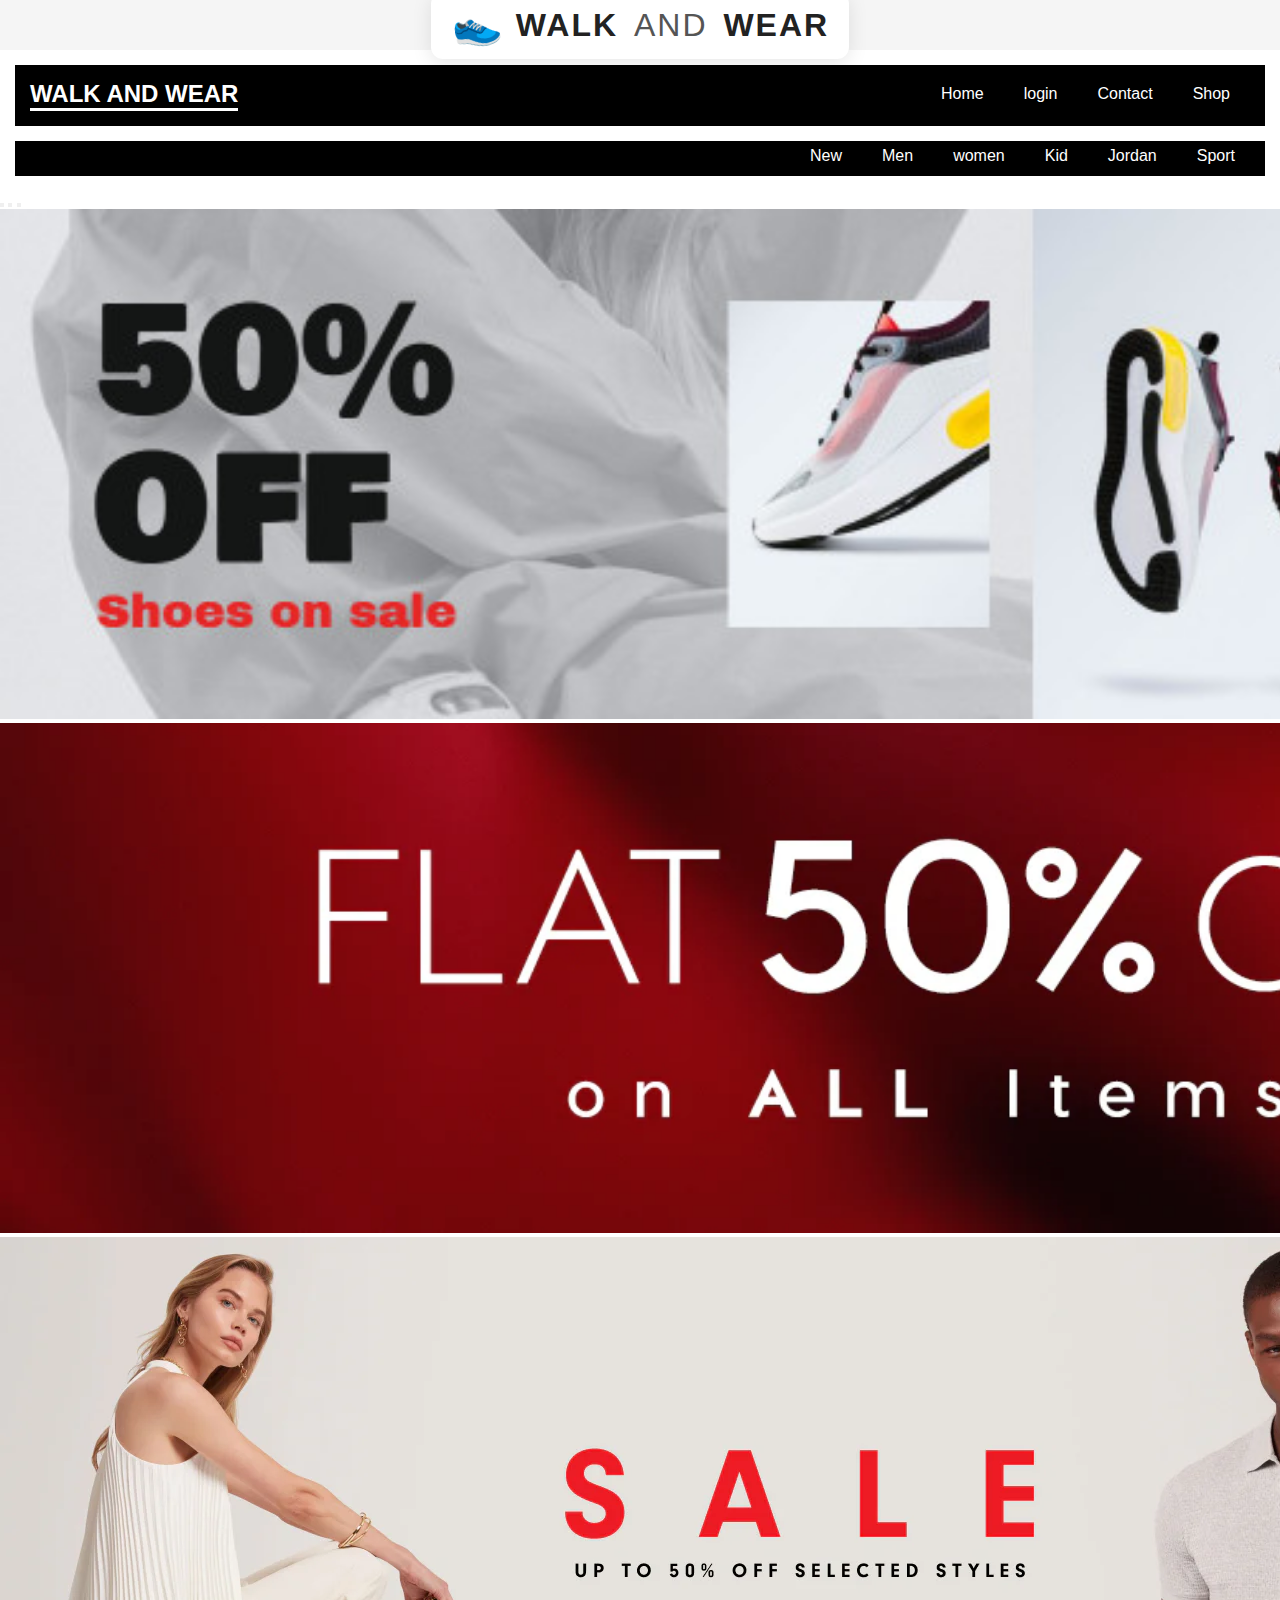
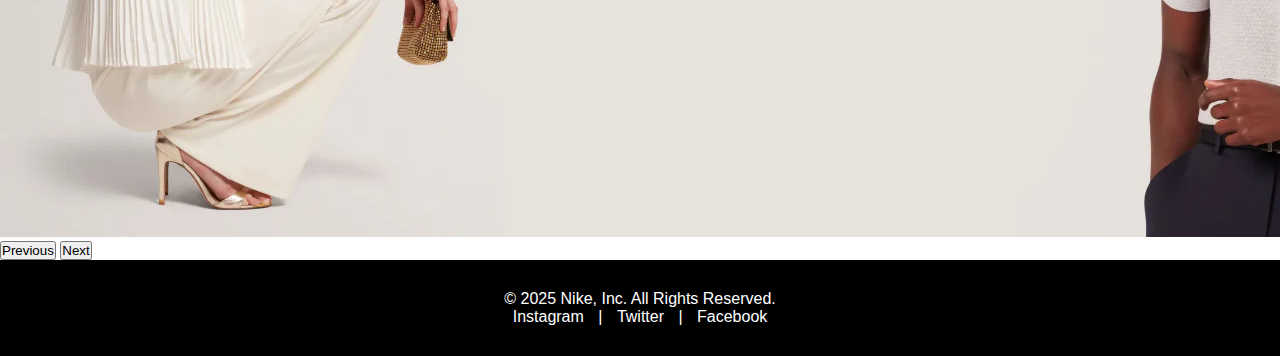
<file: index.html>
<!DOCTYPE html>
<html lang="en">

<head>
  <meta charset="UTF-8">
  <meta name="viewport" content="width=device-width, initial-scale=1.0">
  <title>Nike</title>
  <link rel="stylesheet" href="home.css">


  <link href="https://cdn.jsdelivr.net/npm/bootstrap@5.0.2/dist/css/bootstrap.min.css" rel="stylesheet"
        integrity="sha384-EVSTQN3/azprG1Anm3QDgpJLIm9Nao0Yz1ztcQTwFspd3yD65VohhpuuCOmLASjC" crossorigin="anonymous">

</head>

<body>

   <div class="sss">
    <div class="logo-container">
      <div class="logo-icon">👟</div>
      <div class="logo-text">WALK <span>AND</span> WEAR</div>
    </div>

  </div>





  <div class="header">
    <div class="maaz">
      <h2>WALK AND WEAR</h2>


    </div> 

     <div class="navbar">
      <ul>
        <li><a href="home.html">Home</a></li>
        <li><a href="login.html">login</a></li>
         <li><a href="">Contact</a></li> 
         <li><a href="shop.html">Shop</a></li>
      </ul>
    </div>
  </div>




  <div class="hello">
    <div class="mazz">


    </div>




    <div class="bar">
      <ul>
        <li><a href="new.html">New</a></li> 
        <li><a href="man.html">Men</a></li>
        <li><a href="women.html">women</a></li>
        <li><a href="kid.html">Kid</a></li> 
         <li><a href="jordan.html">Jordan</a></li>
                <li><a href="sport.html">Sport</a></li> 
      </ul>
    </div>
  </div>


  <!-- <div class="hero-section">
    <h1>"Fashion That Moves With You."</h1>



  </div>  -->





   <div id="carouselExampleIndicators" class="carousel slide" data-bs-ride="carousel">
        <div class="carousel-indicators">
            <button type="button" data-bs-target="#carouselExampleIndicators" data-bs-slide-to="0" class="active"
                aria-current="true" aria-label="Slide 1"></button>
            <button type="button" data-bs-target="#carouselExampleIndicators" data-bs-slide-to="1"
                aria-label="Slide 2"></button>
            <button type="button" data-bs-target="#carouselExampleIndicators" data-bs-slide-to="2"
                aria-label="Slide 3"></button>
        </div>
        <div class="carousel-inner">
            <div class="carousel-item active">
                <img src="uu.jpg" class="d-block w-100" height="510px" alt="...">
            </div>
            <div class="carousel-item">
                <img src="mm.webp" class="d-block w-100" height="510px" alt="...">
            </div>
            <div class="carousel-item">
                <img src="kk.webp" class="d-block w-100" alt="...">
            </div>
        </div>
        <button class="carousel-control-prev" type="button" data-bs-target="#carouselExampleIndicators"
            data-bs-slide="prev">
            <span class="carousel-control-prev-icon" aria-hidden="true"></span>
            <span class="visually-hidden">Previous</span>
        </button>
        <button class="carousel-control-next" type="button" data-bs-target="#carouselExampleIndicators"
            data-bs-slide="next">
            <span class="carousel-control-next-icon" aria-hidden="true"></span>
            <span class="visually-hidden">Next</span>
        </button>
    </div>







   <!-- <div class="card-section">

                <div class="card">
                    <div class="img">
                        <img src="11.jpeg"">

                    </div>
                           <div class="card-section">
                            <h3>Jordan</h3>
                            <p>$400.99</p>

                           </div>
                </div>
<div class="card">
                    <div class="img">
                        <img src="8.jpeg" alt="">

                    </div>
                           <div class="card-section">
                            <h3>Jordan</h3>
                            <br>
                            <h5> price $400.99</h5>

                           </div>
                </div>
<div class="card">
                    <div class="img">
                        <img src="9.jpeg" alt="">

                    </div>
                           <div class="card-section">
                            <h3>Jordan</h3>
                            <h5> price $400.99</h5>
                        </div>
            </div>
<div class="card">
                    <div class="img">
                        <img src="6.jpeg" alt="">

                    </div>
                           <div class="card-section">
                            <h3>Jordan</h3>
                            <h5> price $400.99</h5>
                        </div>
            </div>
<div class="card">
                    <div class="img">
                        <img src="5.jpeg" alt="">

                    </div>
                           <div class="card-section">
                            <h3>Jordan</h3>
                            <h5> price $400.99</h5>
                        </div>
            </div>
<div class="card">
                    <div class="img">
                        <img src="4.jpeg" alt="">

                    </div>
                           <div class="card-section">
                            <h3>Jordan</h3>
                            <h5> price $400.99</h5>
                        </div>
            </div>
<div class="card">
                    <div class="img">
                        <img src="9.jpeg" alt="">

                    </div>
                           <div class="card-section">
                            <h3>Jordan</h3>
                            <h5> price $400.99</h5>
                        </div>
            </div>
<div class="card">
                    <div class="img">
                        <img src="3.jpeg" alt="">

                    </div>
                           <div class="card-section">
                            <h3>Jordan</h3>
                            <h5> price $400.99</h5>
                        </div>
            </div>
<div class="card">
                    <div class="img">
                        <img src="2.jpeg" alt="">

                    </div>
                           <div class="card-section">
                            <h3>Jordan</h3>
                            <h5> price $400.99</h5>
                        </div>
            </div>
<div class="card">
                    <div class="img">
                        <img src="1.jpeg" alt="">

                    </div>
                           <div class="card-section">
                            <h3>Jordan</h3>
                            <h5> price $400.99</h5>
                        </div>
            </div>
<div class="card">
                    <div class="img">
                        <img src="7.jpeg" alt="">

                    </div>
                           <div class="card-section">
                            <h3>Jordan</h3>
                            <h5> price $400.99</h5>
                        </div>
            </div>
<div class="card">
                    <div class="img">
                        <img src="project.jpeg" alt="">

                    </div>
                           <div class="card-section">
                            <h3>Jordan</h3>
                            <h5> price $400.99</h5>
                        </div>
            </div>
                      -->
   <!-- <footer class="nike-footer">
    <div class="footer-container">
      <div class="footer-logo">
        <img src="https://1000logos.net/wp-content/uploads/2017/03/Nike-Logo.png" alt="Nike Logo">
        <p>Just Do It.</p>
      </div>

      <div class="footer-links">
        <div>
          <h4>Shop</h4>
          <ul>
            <li><a href="#">Men's Shoes</a></li>
            <li><a href="#">Women's Shoes</a></li>
            <li><a href="#">Kids</a></li>
            <li><a href="#">New Arrivals</a></li>
          </ul>
        </div>
        <div>
          <h4>Support</h4>
          <ul>
            <li><a href="#">Help Center</a></li>
            <li><a href="#">Returns</a></li>
            <li><a href="#">Order Status</a></li>
            <li><a href="#">Shipping</a></li>
          </ul>
        </div>
        <div>
          <h4>Company</h4>
          <ul>
            <li><a href="#">About Nike</a></li>
            <li><a href="#">News</a></li>
            <li><a href="#">Careers</a></li>
            <li><a href="#">Investors</a></li>
          </ul>
        </div>
      </div>
    </div>

    <div class="footer-bottom">
      <p>&copy; 2025 Nike, Inc. All rights reserved.</p>
    </div>
  </footer> -->

 






  <footer class="footer">
    <p>© 2025 Nike, Inc. All Rights Reserved.</p>
    <div class="socials">
      <a href="#">Instagram</a> |
      <a href="#">Twitter</a> |
      <a href="#">Facebook</a>
    </div>
  </footer>







<script src="https://cdn.jsdelivr.net/npm/bootstrap@5.0.2/dist/js/bootstrap.bundle.min.js"
        integrity="sha384-MrcW6ZMFYlzcLA8Nl+NtUVF0sA7MsXsP1UyJoMp4YLEuNSfAP+JcXn/tWtIaxVXM"
        crossorigin="anonymous"></script>






</body>

</html>
</file>
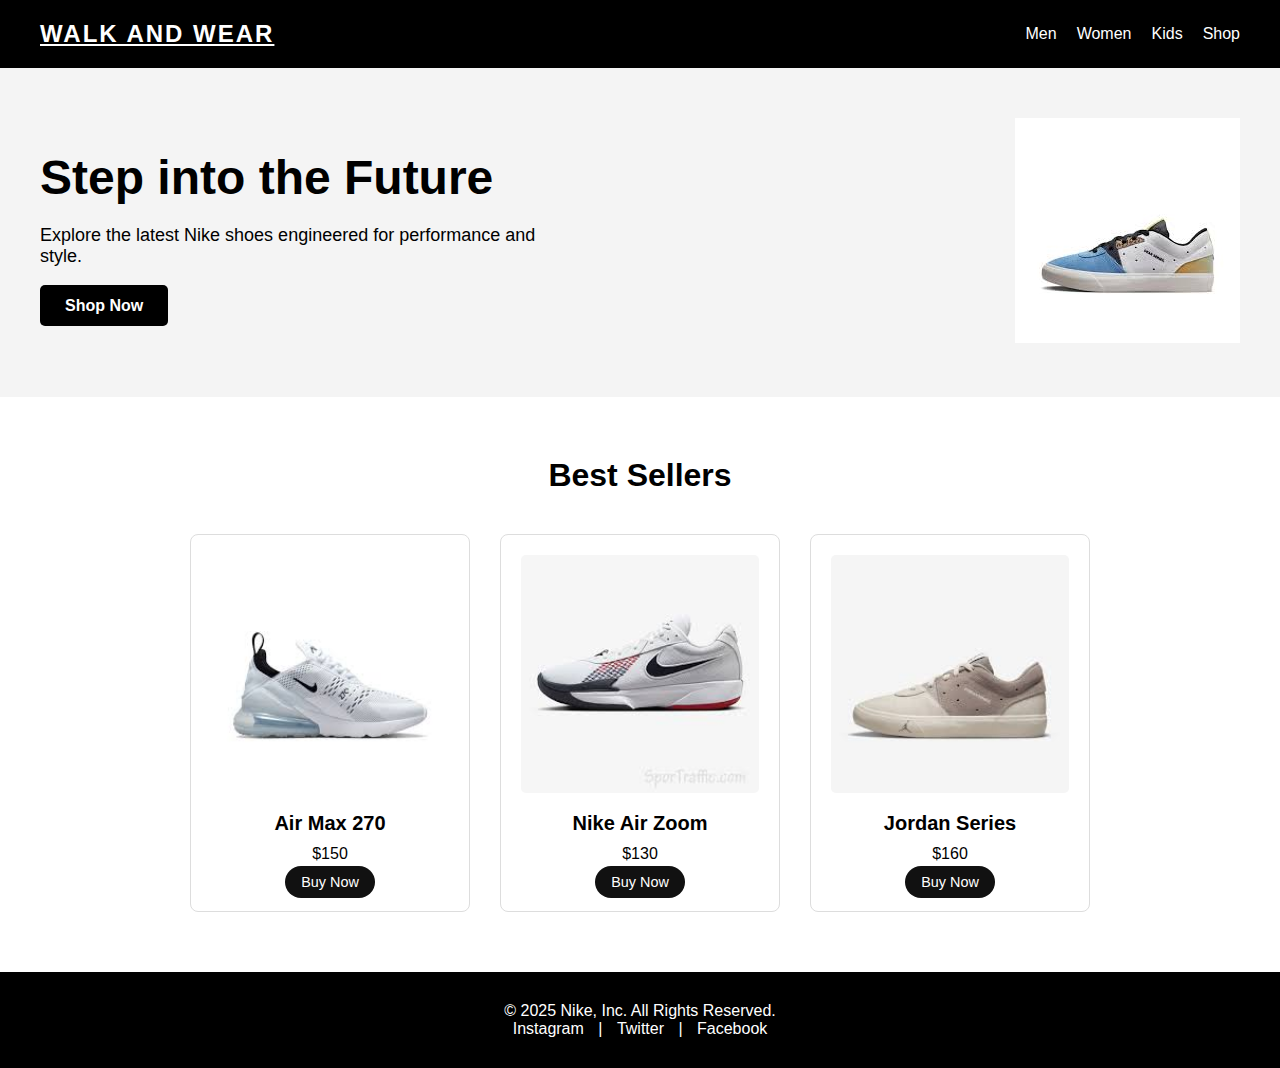
<file: home.html>
<!DOCTYPE html>
<html lang="en">
<head>
    <meta charset="UTF-8">
    <meta name="viewport" content="width=device-width, initial-scale=1.0">
    <title>Document</title>
    <link rel="stylesheet" href="maz.css">
</head>
<body>
    <header class="navbar">
    <div class="logo">
        <a href="index.html">WALK AND WEAR</a>
    </div>
    <nav>
      <ul class="nav-links">
        <!-- <li><a href="#">Home</a></li> -->
        <li><a href="#">Men</a></li>
        <li><a href="#">Women</a></li>
        <li><a href="#">Kids</a></li>
        <li><a href="shop.html">Shop</a></li>
      </ul>
    </nav>
    <!-- <div class="icons">
      <a href="#">🔍</a>
      <a href="#">🛒</a>
    </div> -->
  </header>

  <section class="hero">
    <div class="hero-text">
      <h1>Step into the Future</h1>
      <p>Explore the latest Nike shoes engineered for performance and style.</p>
      <a href="#" class="btn">Shop Now</a>
    </div>
    <div class="hero-img">
      <img src="hh.jpeg" alt="Nike Shoes">
    </div>
  </section>

  <section class="products">
    <h2>Best Sellers</h2>
    <div class="product-grid">
      <div class="product-card">
        <img src="aa.jpeg" alt="Shoe 1">
        <h3>Air Max 270</h3>
        <p>$150</p>
        <a href="payment.html" class="buy-btn">Buy Now</a>
      </div>
      <div class="product-card">
        <img src="sabi.jpeg" alt="Shoe 2">
        <h3>Nike Air Zoom</h3>
        <p>$130</p>
        <a href="payment.html" class="buy-btn">Buy Now</a>
      </div>
      <div class="product-card">
        <img src="ss.jpeg" alt="Shoe 3">
        <h3>Jordan Series</h3>
        <p>$160</p>
        <a href="payment.html" class="buy-btn">Buy Now</a>
      </div>
    </div>
  </section>

  <footer class="footer">
    <p>© 2025 Nike, Inc. All Rights Reserved.</p>
    <div class="socials">
      <a href="#">Instagram</a> |
      <a href="#">Twitter</a> |
      <a href="#">Facebook</a>
    </div>
  </footer>
    
</body>
</html>
</file>
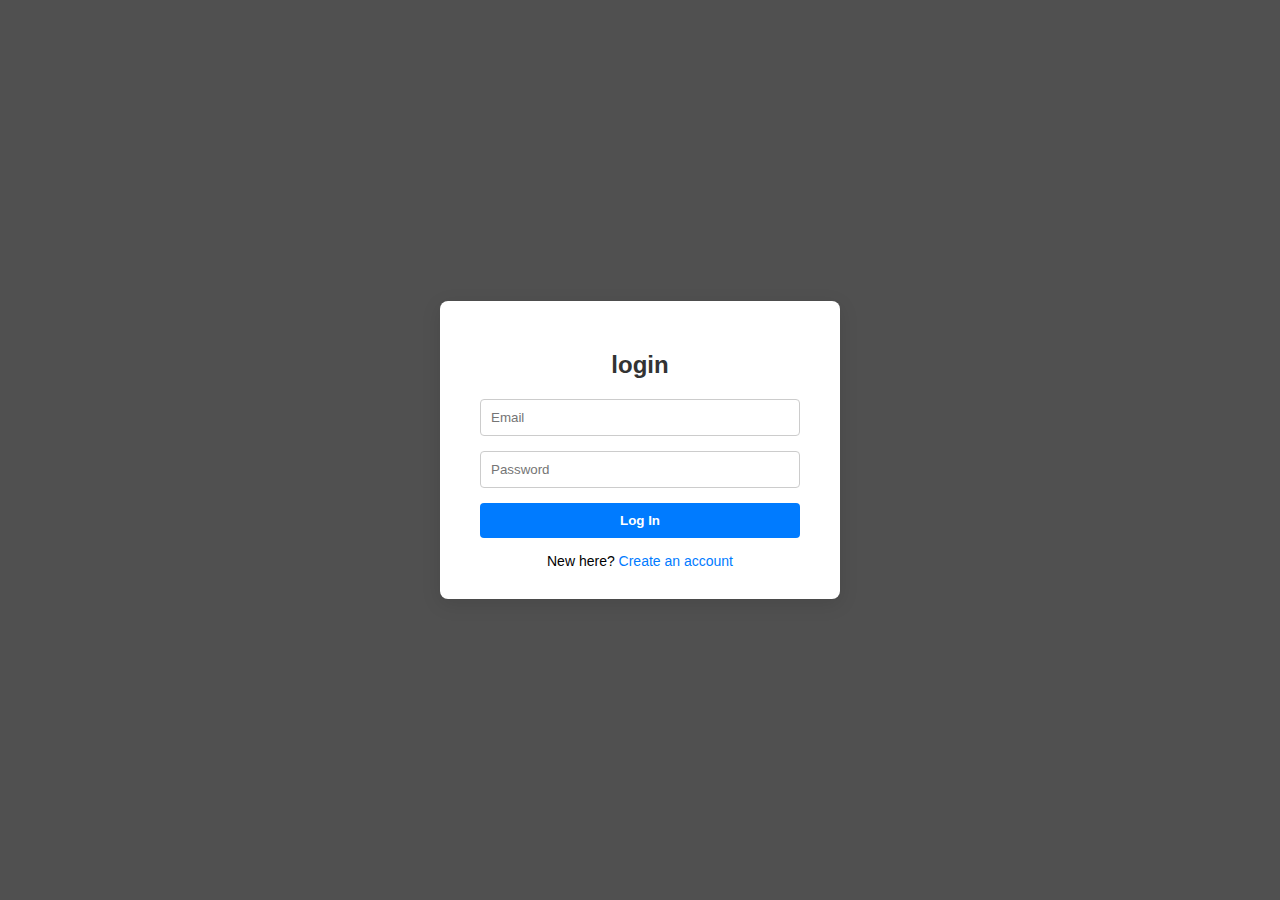
<file: login.html>
<!DOCTYPE html>
<html lang="en">
<head>
    <meta charset="UTF-8">
    <meta name="viewport" content="width=device-width, initial-scale=1.0">
    <title>Document</title>
    <link rel="stylesheet" href="sabi.css">
</head>
<body>
     <div class="login-box">
    <h2>login</h2>

    <!-- Form starts here -->
    <form action="/login" method="POST">
      <!-- Username field -->
      <input type="text" name="Email" placeholder="Email" required>

      <!-- Password field -->
      <input type="password" name="password" placeholder="Password" required>

      <!-- Submit button -->
      <input type="submit" value="Log In">
    </form>

    <!-- Extra message -->
    <div class="footer">
      New here? <a href="/register">Create an account</a>
    </div>
  </div>
</body>
</html>
</file>
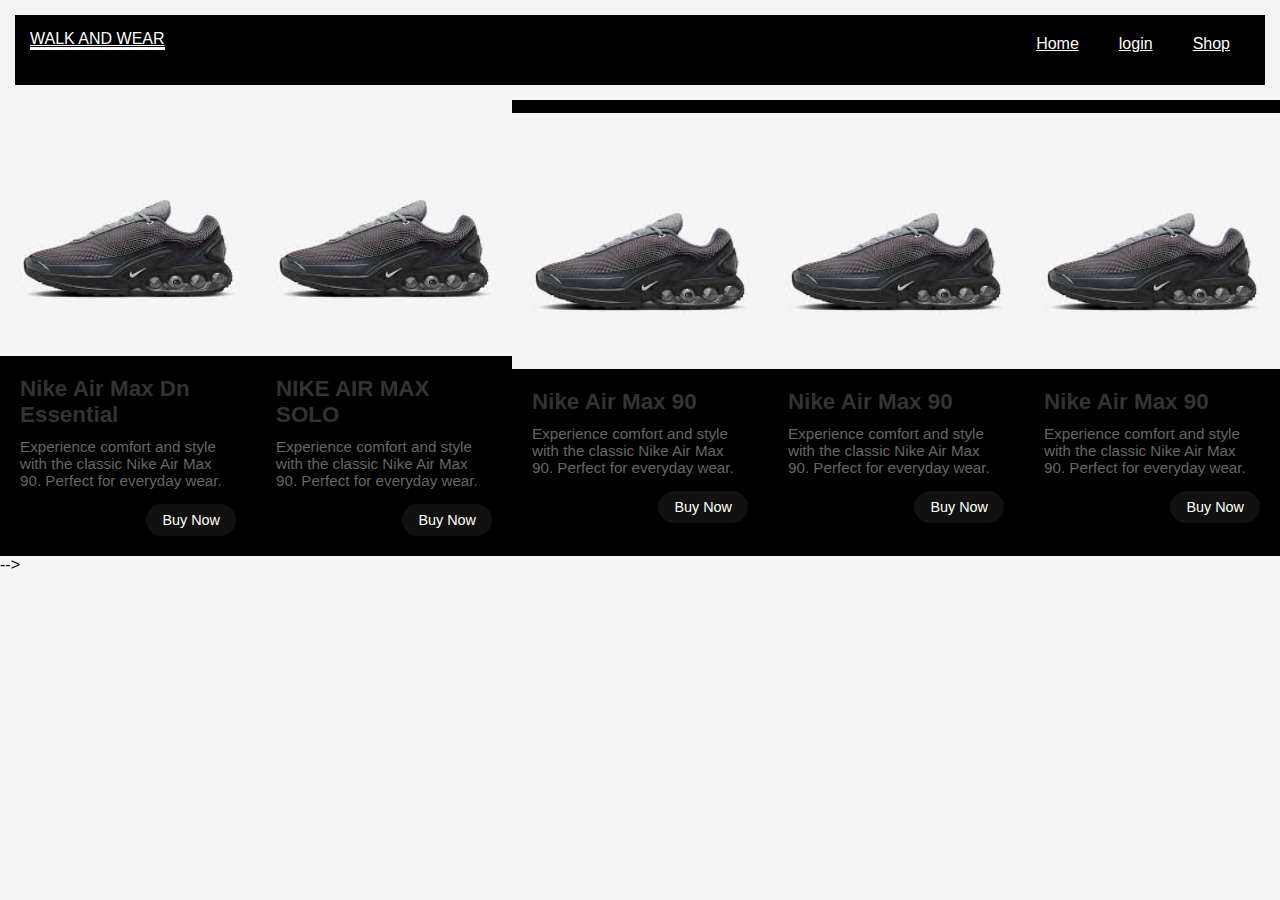
<file: man.html>
<!DOCTYPE html>
<html lang="en">
<head>
    <meta charset="UTF-8">
    <meta name="viewport" content="width=device-width, initial-scale=1.0">
    <title>Document</title>
    <link rel="stylesheet" href="men.css">
</head>
<body>




<div  class="header">
            <div class="maaz">
                <!-- <h2>WALK AND WEAR</h3> -->
<a href="index.html">WALK AND WEAR</a>

            </div>
              
            <div class="navbar">
                <ul>
                <li><a href="home.html">Home</a></li>
                <li><a href="login.html">login</a></li>
                <!-- <li><a href="">Contact</a></li> -->
                <li><a href="shop.html">Shop</a></li>
                </ul>    
            </div>
        </div>





















  <!-- <nav class="navbar">
    <div class="logo">

      <li><a href="nike.html">NIKE</a></li>
    </div>
    <ul class="nav-links">
      <li><a href="home.html">Home</a></li>
      <li><a href="man.html">Men</a></li>
      <li><a href="women.html">Women</a></li>
      <li><a href="kid.html">Kids</a></li>
      <li><a href="shop.html"> Shop</a></li>
    </ul>
  </nav> -->




    




<div class="hhh">


  <!-- <div class="card">
    <img src="man.jpeg" alt="Nike Shoes" class="shoe-img">
    <div class="card-content">
      <h2 class="title">Nike Air Max Dn Essential</h2>
      <p class="description">Experience comfort and style with the classic Nike Air Max 90. Perfect for everyday wear.</p>
      <div class="price-buy">
        <span class="price">$129.99</span>
        <a href="payment.html" class="buy-btn">Buy Now</a>
      </div>
    </div>
  </div> -->






  <div class="card">
    <img src="man.jpeg" alt="Nike Shoes" class="shoe-img">
    <div class="card-content">
      <h3 class="title"> Nike Air Max Dn Essential</h3>
      <p class="description">Experience comfort and style with the classic Nike Air Max 90. Perfect for everyday wear.</p>
      <div class="price-buy">
        <span class="price">$129.99</span>
        <a href="payment.html" class="buy-btn">Buy Now</a>
      </div>
    </div>
  </div>






  <div class="card">
    <img src="man.jpeg" alt="Nike Shoes" class="shoe-img">
    <div class="card-content">
      <h2 class="title">NIKE AIR MAX SOLO</h2>
      <p class="description">Experience comfort and style with the classic Nike Air Max 90. Perfect for everyday wear.</p>
      <div class="price-buy">
        <span class="price">$129.99</span>
        <a href="payment.html" class="buy-btn">Buy Now</a>
      </div>
    </div>
  </div>







  <div class="card">
    <img src="man.jpeg" alt="Nike Shoes" class="shoe-img">
    <div class="card-content">
      <h2 class="title">Nike Air Max 90</h2>
      <p class="description">Experience comfort and style with the classic Nike Air Max 90. Perfect for everyday wear.</p>
      <div class="price-buy">
        <span class="price">$129.99</span>
        <a href="payment.html" class="buy-btn">Buy Now</a>
      </div>
    </div>
  </div>









  <div class="card">
    <img src="man.jpeg" alt="Nike Shoes" class="shoe-img">
    <div class="card-content">
      <h2 class="title">Nike Air Max 90</h2>
      <p class="description">Experience comfort and style with the classic Nike Air Max 90. Perfect for everyday wear.</p>
      <div class="price-buy">
        <span class="price">$129.99</span>
        <a href="payment.html" class="buy-btn">Buy Now</a>
      </div>
    </div>
  </div>







   <div class="card">
    <img src="man.jpeg" alt="Nike Shoes" class="shoe-img">
    <div class="card-content">
      <h2 class="title">Nike Air Max 90</h2>
      <p class="description">Experience comfort and style with the classic Nike Air Max 90. Perfect for everyday wear.</p>
      <div class="price-buy">
        <span class="price">$129.99</span>
        <a href="#" class="buy-btn">Buy Now</a>
      </div>
    </div>
  </div>


</div>



<!-- 
  <div class="card">
    <img src="S.jpeg" alt="Nike Shoes" class="shoe-img">
    <div class="card-content">
      <h2 class="title">Nike Air Max 90</h2>
      <p class="description">Experience comfort and style with the classic Nike Air Max 90. Perfect for everyday wear.</p>
      <div class="price-buy">
        <span class="price">$129.99</span>
        <a href="#" class="buy-btn">Buy Now</a>
      </div>
    </div>
  </div>  --> -->



</body>
</html>
</file>
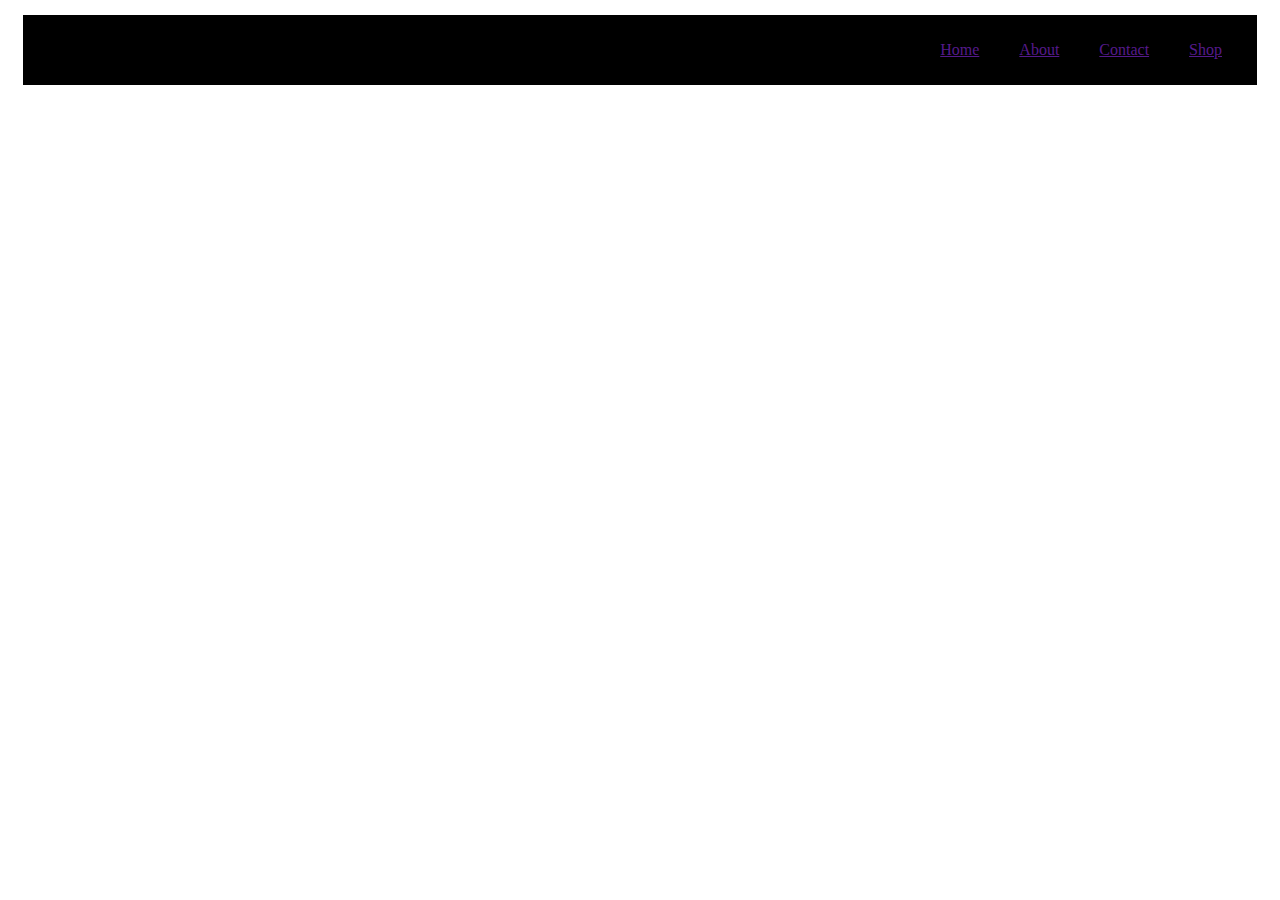
<file: new.html>
<!DOCTYPE html>
<html lang="en">
<head>
    <meta charset="UTF-8">
    <meta name="viewport" content="width=device-width, initial-scale=1.0">
    <title>Document</title>
    <link rel="stylesheet" href="maaz.css">
</head>
<body>


    <div  class="header">
            <div class="maaz">
                <h3>Nike</h3>


            </div>
              
            <div class="navbar">
                <ul>
                <li><a href="">Home</a></li>
                <li><a href="">About</a></li>
                <li><a href="">Contact</a></li>
                <li><a href="">Shop</a></li>
                </ul>    
            </div>
        </div>
          <div class="bar">
                <ul>
                <li><a href="new.html">New</a></li>
                <li><a href="man.html">Men</a></li>
                <li><a href="women.html">women</a></li>
                <li><a href="kid.html">Kid</a></li>
                <li><a href="jordan.html">Jordan</a></li>
                <li><a href="sport.html">Sport</a></li>
                </ul>    
            </div>
        </div>

    
</body>
</html>
</file>
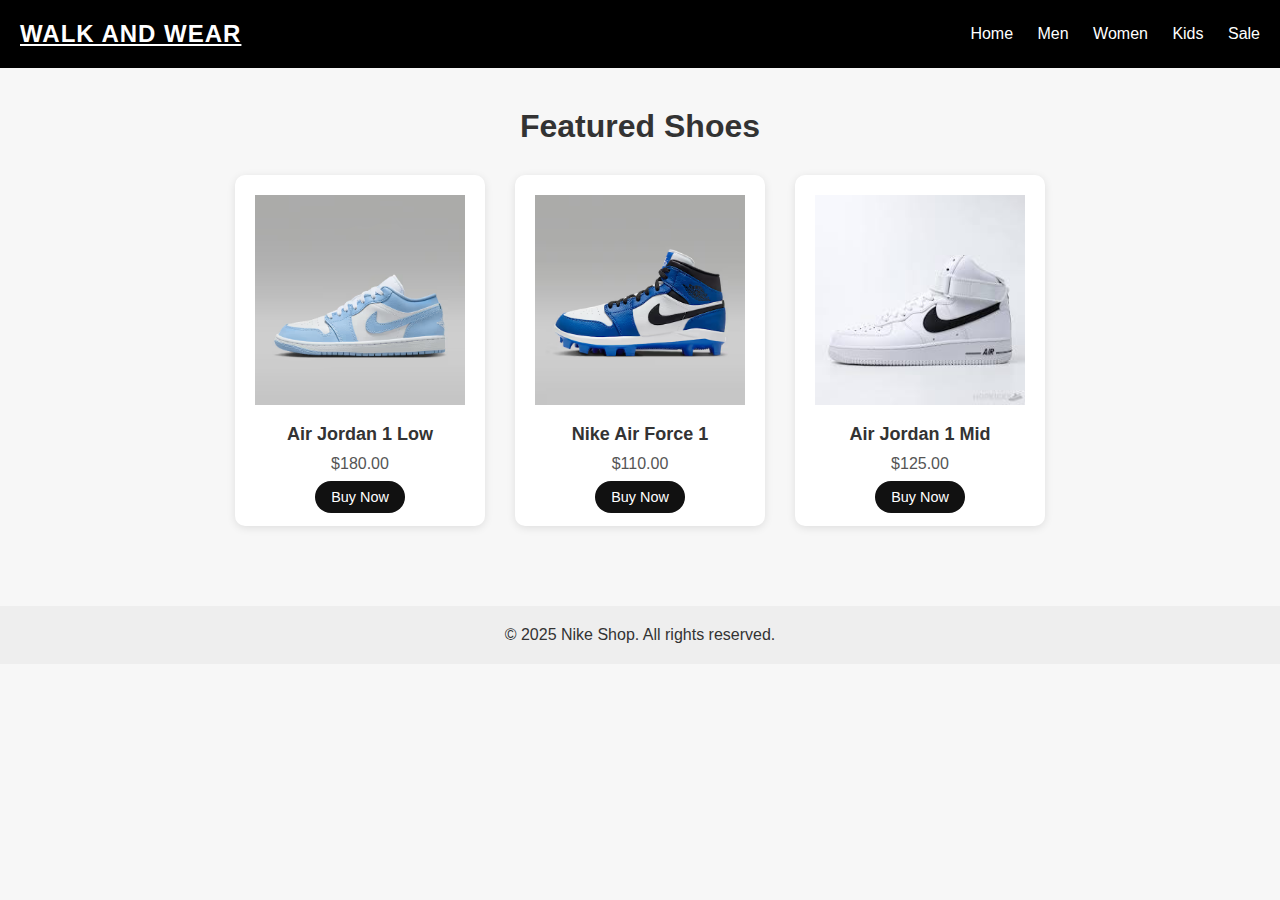
<file: shop.html>
<!DOCTYPE html>
<html lang="en">
<head>
    <meta charset="UTF-8">
    <meta name="viewport" content="width=device-width, initial-scale=1.0">
    <title>Document</title>
    <link rel="stylesheet" href="shop.css">
</head>
<body>




  











<header>
    <div class="logo">
        <a href="index.html">WALK AND WEAR</a>
    </div>
    <nav>
      <a href="home.html">Home</a>
      <a href="#">Men</a>
      <a href="#">Women</a>
      <a href="#">Kids</a>
      <a href="#">Sale</a> 
    </nav>
  </header> 

  <section class="product-section">
    <h2>Featured Shoes</h2>
    <div class="product-grid">
      <div class="product-card">
        <img src="man3.avif" alt="Nike Air Max 97">
        <h3> Air Jordan 1 Low </h3>
        <p>$180.00</p>
         <a href="payment.html" class="buy-btn">Buy Now</a>
      </div>
      <div class="product-card">
        <img src="man4.avif" alt="Nike Air Force 1">
        <h3>Nike Air Force 1</h3>
        <p>$110.00</p>
        <a href="payment.html" class="buy-btn">Buy Now</a>
      </div>
      <div class="product-card">
        <img src="E.jpeg" alt="Nike Air Jordan 1 Mid">
        <h3>Air Jordan 1 Mid</h3>
        <p>$125.00</p>
        <a href="payment.html" class="buy-btn">Buy Now</a>
      </div>
    </div>
  </section>

  <footer>
    <p>&copy; 2025 Nike Shop. All rights reserved.</p>
  </footer>
</body>
</html>
</file>
<file: home.css>
.hero-section{
    background-color: gray;
    height: 400px;
    display: flex;
    flex-direction: column;
    justify-content: center;
    background-repeat: no-repeat;
    background-size: cover;
    align-items: center;
}
*{
    margin:0px;
    padding: 0px;
    text-decoration: none;
}
.header{
    display: flex;
    justify-content: space-between;
    margin: 15px;
    background-color: black;
    padding: 15px 15px;
}

.navbar > ul{
    display: flex;
    list-style-type: none;

}
.navbar > ul > li{
    margin: 5px 20px;
    
    
    
}
.hero{
    padding-top: 100px;
    display:flex ;
    flex-direction: column;
    justify-content:center;
    align-items: center;
    color: whitesmoke;
    margin: 15px;    
    font-family: 'Gill Sans', 'Gill Sans MT', Calibri, 'Trebuchet MS', sans-serif;
    
}
.hero > button{
    background-color: red;
    color: aliceblue;
    padding: 5px 15px;
    border: none;
    margin-top: 30px;
}
.navbar > ul > li >a:hover{
    border-bottom: 2px solid whitesmoke;
    color: gray
}


.navbar > ul > li > a{
    color: white;
    width: 35px;
}

.maaz > h2{
    color: white;
    border-bottom: 3px solid white;
    
    
    
    font-family: 'Franklin Gothic Medium', 'Arial Narrow', Arial, sans-serif;
}

.hero >h1{
    color:black;
    font-family: Arial, Helvetica, sans-serif;
    font-size: xx-large;

}


.hello{
    display: flex;
    justify-content: space-between;
    margin: 15px;
    background-color: black;
    padding:1px 10px;
    height: 35px ;
    top: 20px;
    
}

.bar > ul{
    display: flex;
    list-style-type: none;

}
.bar > ul > li{
    margin: 5px 20px;
    
    
}
.bar > ul > li >a:hover{
    border-bottom: 2px solid whitesmoke;
    color: gray
}


.bar > ul > li > a{
    color: white;
}

.mazz > img{
    width: 50px;
}
.hello{
    position: sticky;
    top: 0;
}

.card-section{
    display: flex;
    justify-content:space-around;
    gap: 20px;
    flex-wrap: wrap;
    
    
}
.card{
    box-shadow: 10px 10px 20px black;
}
.img >img{
    width: 100%;
    height: 200px;
}

.card:hover{
    transform:translateY(-5px) ;
    transition:all 0.5 ;
}
.card-section > h3{
    display: block;
}
.hero-section > h1{
    border-bottom: 2px solid black;
    font-family: 'Times New Roman', Times, serif;
}

* {
  margin: 0;
  padding: 0;
  box-sizing: border-box;
}

body {
  font-family: 'Arial', sans-serif;
}

/* Footer Styles */
.nike-footer {
  background-color: #111;
  color: #fff;
  padding: 40px 20px 20px;
}

.footer-container {
  display: flex;
  flex-wrap: wrap;
  justify-content: space-between;
  max-width: 1200px;
  margin: auto;
}

.footer-logo {
  flex: 1 1 200px;
  margin-bottom: 20px;
}

.footer-logo img {
  width: 100px;
}

.footer-logo p {
  margin-top: 10px;
  font-size: 14px;
  color: #ccc;
}

.footer-links {
  display: flex;
  flex: 3 1 600px;
  justify-content: space-around;
  flex-wrap: wrap;
}

.footer-links h4 {
  margin-bottom: 10px;
  font-size: 16px;
  color: #fff;
}

.footer-links ul {
  list-style: none;
}

.footer-links li {
  margin-bottom: 8px;
}

.footer-links a {
  text-decoration: none;
  color: #aaa;
  transition: color 0.3s;
}

.footer-links a:hover {
  color: #fff;
}

.footer-bottom {
  text-align: center;
  margin-top: 30px;
  font-size: 14px;
  color: #666;
}

  
  


.footer {
  background: #000;
  color: #fff;
  padding: 30px 40px;
  text-align: center;
  width: 100%;
}

.footer .socials a {
  color: #fff;
  margin: 0 10px;
  text-decoration: none;
}
.logo  a{
    list-style-type: none;
    color: white;
}









.sss {
  margin: 0;
  padding: 0;
  background: #f5f5f5;
  display: flex;
  justify-content: center;
  align-items: center;
  height: 50px;
  font-family: 'Segoe UI', sans-serif;
}

.logo-container {
  display: flex;
  align-items: center;
  background-color: #ffffff;
  padding: 10px 20px;
  border-radius: 12px;
  box-shadow: 0 4px 20px rgba(0, 0, 0, 0.1);
}

.logo-icon {
  font-size: 2.5rem;
  margin-right: 15px;
  transform: rotate(-10deg);
 
}

.sabi{
    /* font-size:xx-large; */
  margin-right: 15px; 
   /* transform: rotate(-10deg); */
 width: 45px;
  height: 40px;
}

.logo-text {
  font-size: 2rem;
  font-weight: bold;
  color: #222;
  letter-spacing: 2px;
}

.logo-text span {
  font-weight: normal;
  color: #555;
  margin: 0 5px;
}
</file>
<file: maz.css>
* {
  margin: 0;
  padding: 0;
  box-sizing: border-box;
  font-family: 'Arial', sans-serif;
}

body {
  background: #fff;
  color: #000;
}

/* Navbar */
.navbar {
  display: flex;
  justify-content: space-between;
  align-items: center;
  padding: 20px 40px;
  background-color: #000;
  color: #fff;
}

.logo {
  font-size: 24px;
  font-weight: bold;
  letter-spacing: 2px;
}

.nav-links {
  list-style: none;
  display: flex;
  gap: 20px;
}

.nav-links li a {
  color: #fff;
  text-decoration: none;
  font-size: 16px;
}

.icons a {
  color: #fff;
  margin-left: 15px;
  font-size: 18px;
}

/* Hero Section */
.hero {
  display: flex;
  flex-wrap: wrap;
  align-items: center;
  justify-content: space-between;
  padding: 50px 40px;
  background: #f4f4f4;
}

.hero-text {
  flex: 1;
  max-width: 500px;
}

.hero-text h1 {
  font-size: 48px;
  margin-bottom: 20px;
}

.hero-text p {
  font-size: 18px;
  margin-bottom: 30px;
}

.btn {
  background: #000;
  color: #fff;
  padding: 12px 25px;
  text-decoration: none;
  border-radius: 5px;
  font-weight: bold;
  transition: 0.3s;
}

.btn:hover {
  background: #333;
}

.hero-img img {
  width: 100%;
  max-width: 500px;
}

/* Products */
.products {
  padding: 60px 40px;
  text-align: center;
}

.products h2 {
  font-size: 32px;
  margin-bottom: 40px;
}

.product-grid {
  display: flex;
  gap: 30px;
  flex-wrap: wrap;
  justify-content: center;
}

.product-card {
  border: 1px solid #ddd;
  padding: 20px;
  width: 280px;
  border-radius: 8px;
  transition: transform 0.3s;
}

.product-card:hover {
  transform: translateY(-5px);
}

.product-card img {
  width: 100%;
  border-radius: 5px;
}

.product-card h3 {
  margin-top: 15px;
  font-size: 20px;
}

.product-card p {
  margin: 10px 0;
  font-size: 16px;
}

.btn.small {
  padding: 8px 20px;
  font-size: 14px;
}

/* Footer */
.footer {
  background: #000;
  color: #fff;
  padding: 30px 40px;
  text-align: center;
}

.footer .socials a {
  color: #fff;
  margin: 0 10px;
  text-decoration: none;
}
.logo  a{
    list-style-type: none;
    color: white;
}

.hero-img>img{
    width: 100%;
    height: 110%;

}








.buy-btn {
  background-color: #111;
  color: white;
  padding: 8px 16px;
  text-decoration: none;
  border-radius: 20px;
  font-size: 0.9rem;
  transition: background-color 0.3s ease;
}

.buy-btn:hover {
  background-color: #333;
}
</file>
<file: sabi.css>
body {
      font-family: 'Segoe UI', Tahoma, Geneva, Verdana, sans-serif;
      background-color: #505050;
      display: flex;
      justify-content: center;
      align-items: center;
      height: 100vh;
      margin: 0;
    }

    /* The white box (form container) */
    .login-box {
      background-color: #fff;
      padding: 30px 40px;
      border-radius: 8px;
      box-shadow: 0 5px 20px rgba(0, 0, 0, 0.1);
      width: 320px;
    }

    .login-box h2 {
      margin-bottom: 20px;
      text-align: center;
      color: #333;
    }

    /* Style for input fields */
    .login-box input[type="text"],
    .login-box input[type="password"] {
      width: 100%;
      padding: 10px;
      margin-bottom: 15px;
      border: 1px solid #ccc;
      border-radius: 4px;
      box-sizing: border-box;
    }

    /* Style for the login button */
    .login-box input[type="submit"] {
      width: 100%;
      padding: 10px;
      background-color: #007BFF;
      border: none;
      color: white;
      font-weight: bold;
      border-radius: 4px;
      cursor: pointer;
    }

    .login-box input[type="submit"]:hover {
      background-color: #0056b3;
    }

    .login-box .footer {
      margin-top: 15px;
      text-align: center;
      font-size: 14px;
    }

    .login-box .footer a {
      color: #007BFF;
      text-decoration: none;
    }

    .login-box .footer a:hover {
      text-decoration: underline;
    }
</file>
<file: men.css>
* {
  box-sizing: border-box;
  margin: 0;
  padding: 0;
}

@media screen {(max-width: 500px;)}




body {
  font-family: 'Segoe UI', Tahoma, Geneva, Verdana, sans-serif;
  background-color: #f4f4f4;




  }









.header{
    display: flex;
    justify-content: space-between;
    margin: 15px;
    background-color: black;
    padding: 15px 15px;
}

.navbar > ul{
    display: flex;
    list-style-type: none;


}
.navbar > ul > li{
    margin: 5px 20px;
    height: 30px;
    color: white;
    
    
    
}
.navbar > ul > li >a:hover{
    border-bottom: 2px solid whitesmoke;
    color: gray
}


.navbar > ul > li > a{
    color: white;
    width: 35px;
}
.maaz > a{
    color: white;
    border-bottom: 3px solid white;
    
    
    
    font-family: Arial, Helvetica, sans-serif;
}





























/* Navbar styles */
/* .navbar {
  display: flex;
  justify-content: space-between;
  align-items: center;
  padding: 15px 40px;
  background-color:white;
  box-shadow: 0 4px 8px rgba(0,0,0,0.1);
   position: sticky; 
  top: 0;
  z-index: 1000;
  color:black;
}

/* Logo styling */
.logo li a {
    color: #fff;
  text-decoration: none;
  font-size: 16px;
}

/* Navigation links */
.nav-links {
  list-style: none;
  display: flex;
  gap: 30px;
}

.nav-links a {
  text-decoration: none;
  color: #333;
  font-weight: 500;
  font-size: 16px;
  transition: color 0.3s ease;
}

.nav-links a:hover {
  color:white;
} */








* {
  box-sizing: border-box;
  margin: 0;
  padding: 0;
}






 
   /* body {
  background-color: #f4f4f4;
  font-family: 'Segoe UI', Tahoma, Geneva, Verdana, sans-serif;
  display: flex;
  align-items: center;
  justify-content: center;
   align-items: center; 
  } */
   

/* Card Styling */
/* .card {
    display: flex;
  background: #fff;
  width: 300px;
  border-radius: 12px;
  overflow: hidden;
  box-shadow: 0 8px 20px rgba(0,0,0,0.1);
  transition: transform 0.3s ease;
  gap: 20px;
  flex-wrap: wrap;
  justify-content:center;
  align-items: center;
} */

.hhh{
 background-color: black;
  font-family: 'Segoe UI', Tahoma, Geneva, Verdana, sans-serif;
  display: flex;
  align-items: center;
  justify-content: center;
   
   color: white;
   
 
}



.card:hover {
  transform: translateY(-5px);
}

.shoe-img {
  width: 100%;
  height: auto;
  display: block;
}

.card-content {
  padding: 20px;
}

.title {
  font-size: 1.4rem;
  margin-bottom: 10px;
  color: #333;
}

.description {
  font-size: 0.95rem;
  color: #666;
  margin-bottom: 15px;
}

.price-buy {
  display: flex;
  justify-content: space-between;
  align-items: center;
}

.price {
  font-size: 1.2rem;
  font-weight: bold;
  color: #000;
}

.buy-btn {
  background-color: #111;
  color: white;
  padding: 8px 16px;
  text-decoration: none;
  border-radius: 20px;
  font-size: 0.9rem;
  transition: background-color 0.3s ease;
}

.buy-btn:hover {
  background-color: #333;
}




 






* {
  margin: 0;
  padding: 0;
  box-sizing: border-box;
}

body {
  font-family: 'Segoe UI', Tahoma, Geneva, Verdana, sans-serif;
  background-color: #f4f4f4;

}




/* Navbar styles */
/* .navbar {
  display: flex;
  justify-content: space-between;
  align-items: center;
  padding: 15px 40px;
  background-color: #fff;
  box-shadow: 0 4px 8px rgba(0,0,0,0.1);
  position: sticky;
  top: 0;
  z-index: 1000;
}

/* Logo styling */
/* .logo img {
  height: 40px;
} */

/* Navigation links */
/* .nav-links {
  list-style: none;
  display: flex;
  gap: 30px;
}

.nav-links a {
  text-decoration: none;
  color: #333;
  font-weight: 500;
  font-size: 16px;
  transition: color 0.3s ease;
}

.nav-links a:hover {
  color: #111;
} */
</file>
<file: maaz.css>
.bar > ul{
    display: flex;
    list-style-type: none;

}
.bar > ul > li{
    margin: 5px 20px;
    
    
}
.bar > ul > li >a:hover{
    border-bottom: 2px solid whitesmoke;
    color: gray
}


.bar > ul > li > a{
    color: white;
}
.header{
    display: flex;
    justify-content: space-between;
    margin: 15px;
    background-color: black;
    padding:5px 15px;
}
.navbar > ul{
    display: flex;
    list-style-type: none;

}
.navbar > ul > li{
    margin: 5px 20px;
    
    
}
</file>
<file: shop.css>
* {
  margin: 0;
  padding: 0;
  box-sizing: border-box;
  font-family: Arial, sans-serif;
}

body {
  background: #f7f7f7;
  color: #333;
}
















header {
  background-color: black;
  color: white;
  padding: 20px;
  display: flex;
  justify-content: space-between;
  align-items: center;
}

header .logo {
  font-size: 24px;
  font-weight: bold;
  letter-spacing: 1px;
}

header nav a {
  color: white;
  text-decoration: none;
  margin-left: 20px;
  font-weight: 500;
}

header nav a:hover {
  text-decoration: underline;
}

.product-section {
  padding: 40px 20px;
  text-align: center;
}

.product-section h2 {
  margin-bottom: 30px;
  font-size: 32px;
}

.product-grid {
  display: flex;
  flex-wrap: wrap;
  justify-content: center;
  gap: 30px;
}

.product-card {
  background-color: white;
  border-radius: 10px;
  box-shadow: 0 2px 8px rgba(0,0,0,0.1);
  padding: 20px;
  width: 250px;
  transition: transform 0.2s ease;
}

.product-card:hover {
  transform: translateY(-5px);
}

.product-card img {
  width: 100%;
  height: auto;
  object-fit: contain;
  margin-bottom: 15px;
}

.product-card h3 {
  font-size: 18px;
  margin-bottom: 10px;
}

.product-card p {
  font-size: 16px;
  color: #555;
  margin-bottom: 15px;
}

.product-card button {
  background-color: black;
  color: white;
  padding: 10px 15px;
  border: none;
  border-radius: 5px;
  cursor: pointer;
}

.product-card button:hover {
  background-color: #333;
}

footer {
  text-align: center;
  padding: 20px;
  background-color: #eee;
  margin-top: 40px;
}
.logo  a{
    list-style-type: none;
    color: white;
}
.product-card img{
    background-color: white;
}







.buy-btn {
  background-color: #111;
  color: white;
  padding: 8px 16px;
  text-decoration: none;
  border-radius: 20px;
  font-size: 0.9rem;
  transition: background-color 0.3s ease;
}

.buy-btn:hover {
  background-color: #333;
}
</file>
